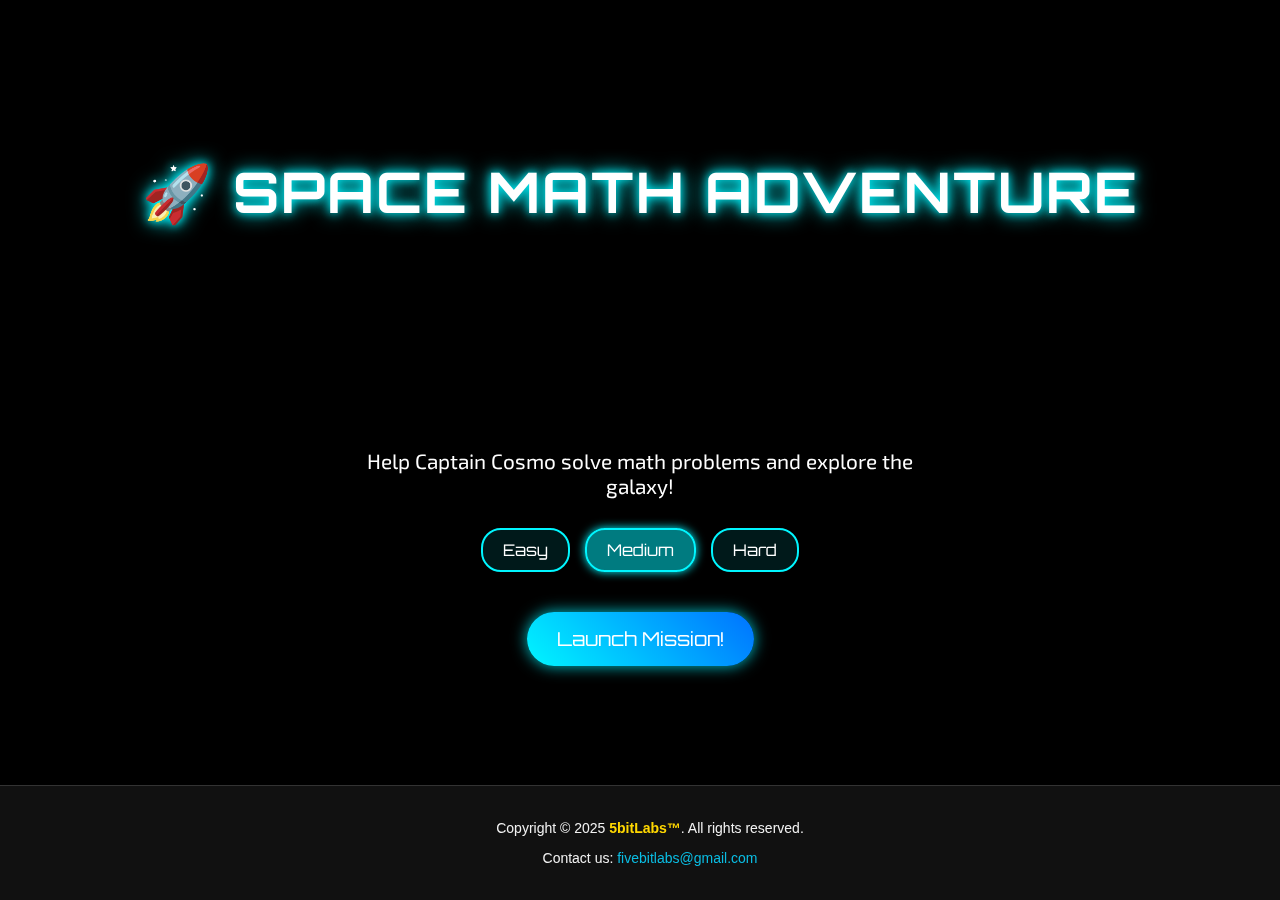
<file: index.html>
<!DOCTYPE html>
<html lang="en">
<head>
  <meta charset="UTF-8" />
  <meta name="viewport" content="width=device-width, initial-scale=1.0"/>
  <title>🚀 Space Math Adventure</title>
  <link rel="stylesheet" href="splash_screen.css"/>
  <link href="https://fonts.googleapis.com/css2?family=Orbitron:wght@400;700&family=Exo+2:wght@300;500&display=swap" rel="stylesheet">
</head>
<body>
  <div class="stars"></div>
  <div class="twinkling"></div>
  
  <div id="splash-screen">
    <h1 class="game-title">🚀 Space Math Adventure</h1>
    <div class="astronaut"></div>
    <p class="intro-text">Help Captain Cosmo solve math problems and explore the galaxy!</p>
    <div class="difficulty-selector">
      <button class="difficulty-btn" data-difficulty="easy">Easy</button>
      <button class="difficulty-btn" data-difficulty="medium">Medium</button>
      <button class="difficulty-btn" data-difficulty="hard">Hard</button>
    </div>
    <button id="start-game-btn" class="glow-button">Launch Mission!</button>
  </div>

  <footer class="site-footer">
    <div class="footer-content">
        <p>Copyright &copy; 2025 <span class="company-name">5bitLabs™</span>. All rights reserved.</p>
        <p>Contact us: <a href="mailto:fivebitlabs@gmail.com">fivebitlabs@gmail.com</a></p>
    </div>
  </footer>
  
  <script src="splash_screen.js"></script>
</body>
</html>
</file>
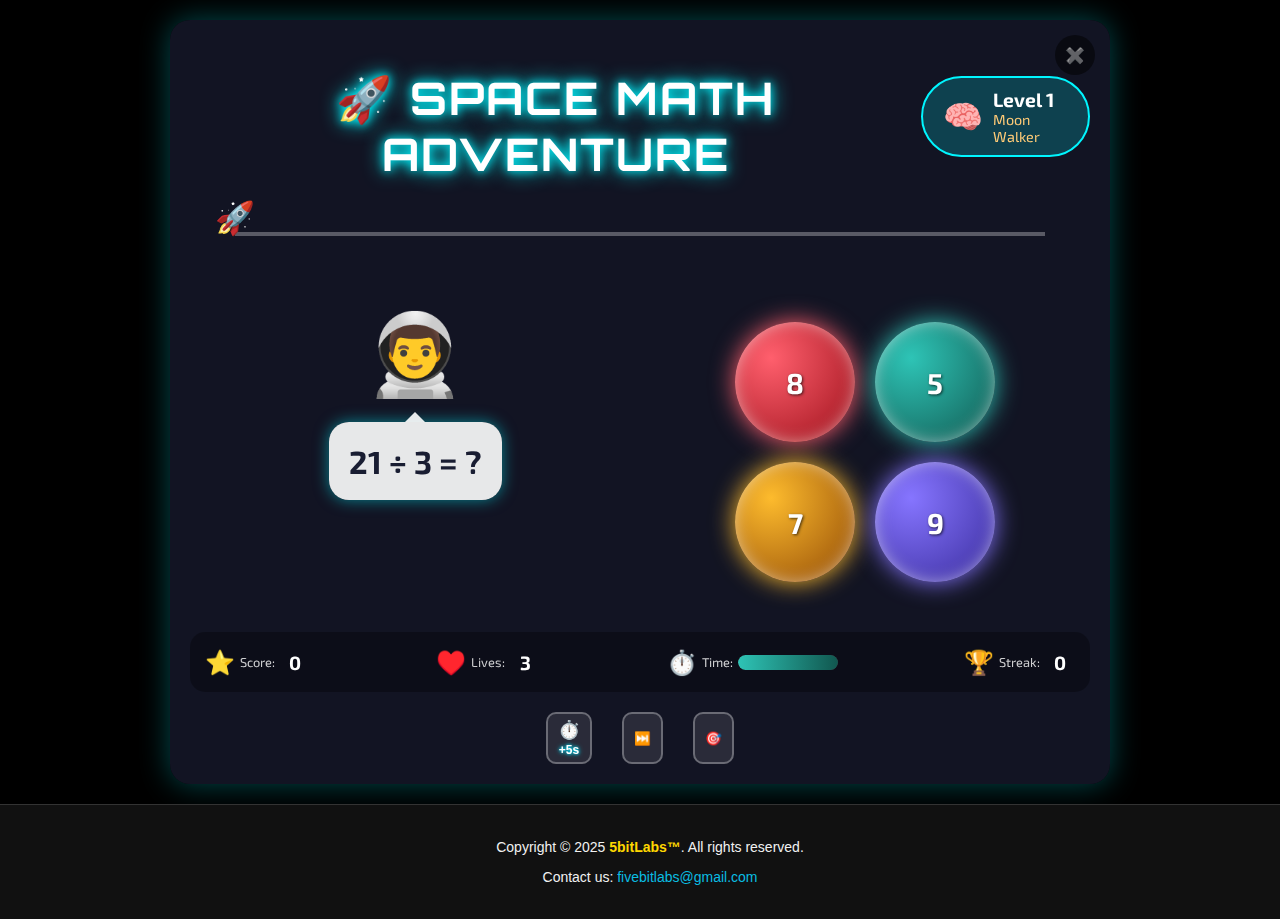
<file: game_screen.html>
<!DOCTYPE html>
<html lang="en">
<head>
  <meta charset="UTF-8" />
  <meta name="viewport" content="width=device-width, initial-scale=1.0"/>
  <title>🚀 Space Math Adventure</title>
  <link rel="stylesheet" href="game_screen.css"/>
  <link href="https://fonts.googleapis.com/css2?family=Orbitron:wght@400;700&family=Exo+2:wght@300;500&display=swap" rel="stylesheet">
</head>
<body>
  <div class="stars"></div>
  <div class="twinkling"></div>
  
  <div id="game-container">
    <div class="game-header">
      <h1>🚀 Space Math Adventure</h1>
      <button id="close-btn" class="control-btn">✖️</button>
      <div id="level-badge">
        <div class="badge-icon">🧠</div>
        <div class="badge-text">
          <div id="level-number">Level 1</div>
          <div id="level-title">Moon Walker</div>
        </div>
      </div>
    </div>

    <div id="rocket-progress">
      <div id="rocket">🚀</div>
      <div id="progress-track">
        
      </div>
    </div>

    <div id="question-container">
      <div class="question-character">
        <div class="alien" id="question-alien">👨‍🚀</div>
        <div class="speech-bubble">
          <div id="question">Loading...</div>
        </div>
      </div>
      <div id="planets-container">
        <div id="planets" class="planet-orbit"></div>
      </div>
    </div>

    <div id="status-panel">
      <div class="status-item">
        <div class="status-icon">⭐</div>
        <div class="status-label">Score:</div>
        <div class="status-value" id="score">0</div>
      </div>
      <div class="status-item">
        <div class="status-icon">♥️</div>
        <div class="status-label">Lives:</div>
        <div class="status-value" id="lives">3</div>
      </div>
      <div class="status-item">
        <div class="status-icon">⏱️</div>
        <div class="status-label">Time:</div>
        <div id="timer-bar"><div id="timer-fill"></div></div>
      </div>
      <div class="status-item">
        <div class="status-icon">🏆</div>
        <div class="status-label">Streak:</div>
        <div class="status-value" id="streak">0</div>
      </div>
    </div>

    <div id="power-ups">
      <button id="time-boost" class="power-up" title="Add 5 seconds">
        <span class="power-icon">⏱️</span>
        <span class="power-text">+5s</span>
      </button>
      <button id="question-skip" class="power-up" title="Skip question">⏭️</button>
      <button id="fifty-fifty" class="power-up" title="Remove wrong answers">🎯</button>
    </div>
  </div>

  <div id="level-up" class="modal hidden">
    <div class="modal-content">
      <h2>Level Up! 🎉</h2>
      <div class="level-up-details">
        <p>You've reached <span id="new-level-name">Moon Walker</span>!</p>
        <div class="level-badge" id="level-up-badge">2</div>
      </div>
      <p>Current Score: <span id="level-up-score">0</span></p>
      <button id="continue-btn" class="glow-button">Continue Adventure</button>
    </div>
  </div>

  <div id="game-over" class="modal hidden">
    <div class="modal-content">
      <h2>Mission Complete!</h2>
      <div class="result-character"></div>
      <p>Your Final Score: <span id="final-score"></span></p>
      <p>Highest Level: <span id="final-level"></span></p>
      <div id="achievements">
        <div class="achievement">🏅 Math Explorer</div>
      </div>
      <button id="restart-btn" class="glow-button">New Mission</button>
    </div>
  </div>

  <div id="pause-modal" class="modal hidden">
    <div class="modal-content">
      <h2>Game Paused</h2>
      <button id="resume-btn" class="btn">Resume Game</button>
      <button id="exit-to-menu-btn" class="btn">Exit to Menu</button>
    </div>
  </div>

  <footer class="site-footer">
    <div class="footer-content">
        <p>Copyright &copy; 2025 <span class="company-name">5bitLabs™</span>. All rights reserved.</p>
        <p>Contact us: <a href="mailto:fivebitlabs@gmail.com">fivebitlabs@gmail.com</a></p>
    </div>
  </footer>
  
  <audio id="correct-sound" src="https://www.fesliyanstudios.com/play-mp3/387" preload="auto"></audio>
  <audio id="wrong-sound" src="https://www.fesliyanstudios.com/play-mp3/399" preload="auto"></audio>
  <audio id="level-up-sound" src="https://www.fesliyanstudios.com/play-mp3/6728" preload="auto"></audio>
  <audio id="background-music" src="https://www.fesliyanstudios.com/play-mp3/6650" preload="auto" loop></audio>
  
  <script src="game_screen.js"></script>
</body>
</html>


<!-- <!DOCTYPE html>
<html lang="en">
<head>
  <meta charset="UTF-8" />
  <meta name="viewport" content="width=device-width, initial-scale=1.0, maximum-scale=1.0, user-scalable=no" />
  <title>🚀 Space Math Adventure</title>
  <link rel="stylesheet" href="game_screen.css"/>
  <link href="https://fonts.googleapis.com/css2?family=Orbitron:wght@400;700&family=Exo+2:wght@300;500&family=Rajdhani:wght@400;600&display=swap" rel="stylesheet">
</head>
<body>
  <div class="stars"></div>
  <div class="twinkling"></div>
  
  <div id="game-container">
    <div class="game-header">
      <h1>🚀 Space Math Adventure</h1>
      <button id="close-btn" class="control-btn">✖️</button>
      <div id="level-badge">
        <div class="badge-icon">🧠</div>
        <div class="badge-text">
          <div id="level-number">Level 1</div>
          <div id="level-title">Moon Walker</div>
        </div>
      </div>
    </div>

    <div id="rocket-progress">
      <div id="rocket">🚀</div>
      <div id="progress-track">
      </div>
    </div>

    <div id="question-container">
      <div class="question-character">
        <div class="alien" id="question-alien">👨‍🚀</div>
        <div class="speech-bubble">
          <div id="question">Loading...</div>
        </div>
      </div>
      <div id="planets-container">
        <div id="planets" class="planet-orbit"></div>
      </div>
    </div>

    <div id="status-panel">
      <div class="status-item">
        <div class="status-icon">⭐</div>
        <div class="status-label">Score:</div>
        <div class="status-value" id="score">0</div>
      </div>
      <div class="status-item">
        <div class="status-icon">♥️</div>
        <div class="status-label">Lives:</div>
        <div class="status-value" id="lives">3</div>
      </div>
      <div class="status-item timer-container">
        <div class="status-icon">⏱️</div>
        <div class="status-label">Time:</div>
        <div id="timer-bar"><div id="timer-fill"></div></div>
      </div>
      <div class="status-item">
        <div class="status-icon">🏆</div>
        <div class="status-label">Streak:</div>
        <div class="status-value" id="streak">0</div>
      </div>
    </div>

    <div id="power-ups">
      <button id="time-boost" class="power-up" title="Add 5 seconds">
        <span class="power-icon">⏱️</span>
        <span class="power-text">+5s</span>
      </button>
      <button id="question-skip" class="power-up" title="Skip question">
        <span class="power-icon">⏭️</span>
        <span class="power-text">Skip</span>
      </button>
      <button id="fifty-fifty" class="power-up" title="Remove wrong answers">
        <span class="power-icon">🎯</span>
        <span class="power-text">50/50</span>
      </button>
    </div>
  </div>

  <div id="level-up" class="modal hidden">
    <div class="modal-content">
      <h2>Level Up! 🎉</h2>
      <div class="level-up-details">
        <p>You've reached <span id="new-level-name">Moon Walker</span>!</p>
        <div class="level-badge" id="level-up-badge">2</div>
      </div>
      <p>Current Score: <span id="level-up-score">0</span></p>
      <button id="continue-btn" class="glow-button">Continue Adventure</button>
    </div>
  </div>

  <div id="game-over" class="modal hidden">
    <div class="modal-content">
      <h2>Mission Complete!</h2>
      <div class="result-character"></div>
      <p>Your Final Score: <span id="final-score"></span></p>
      <p>Highest Level: <span id="final-level"></span></p>
      <div id="achievements">
        <div class="achievement">🏅 Math Explorer</div>
      </div>
      <button id="restart-btn" class="glow-button">New Mission</button>
    </div>
  </div>

  <div id="pause-modal" class="modal hidden">
    <div class="modal-content">
      <h2>Game Paused</h2>
      <button id="resume-btn" class="btn">Resume Game</button>
      <button id="exit-to-menu-btn" class="btn">Exit to Menu</button>
    </div>
  </div>

  <footer class="site-footer">
    <div class="footer-content">
        <p>Copyright &copy; 2025 <span class="company-name">5bitLabs™</span>. All rights reserved.</p>
        <p>Contact us: <a href="mailto:fivebitlabs@gmail.com">fivebitlabs@gmail.com</a></p>
    </div>
  </footer>
  
  <audio id="correct-sound" src="https://www.fesliyanstudios.com/play-mp3/387" preload="auto"></audio>
  <audio id="wrong-sound" src="https://www.fesliyanstudios.com/play-mp3/399" preload="auto"></audio>
  <audio id="level-up-sound" src="https://www.fesliyanstudios.com/play-mp3/6728" preload="auto"></audio>
  <audio id="background-music" src="https://www.fesliyanstudios.com/play-mp3/6650" preload="auto" loop></audio>
  
  <script src="game_screen.js"></script>
</body>
</html> -->
</file>
<file: splash_screen.css>
/* Replace your current footer styles with these */
/* html, body {
  height: 100%;
  margin: 0;
  padding: 0;
} */

html, body {
  height: 100%;
  margin: 0;
  padding: 0;
  display: flex;
  flex-direction: column;
}


body {
  display: flex;
  flex-direction: column;
  min-height: 100vh;
}

#splash-screen {
  flex: 1;
  display: flex;
  flex-direction: column;
  justify-content: center;
  align-items: center;
  padding: 20px;
  z-index: 100;
}

.site-footer {
  background-color: rgba(0, 0, 0, 0.7);
  color: #ccc;
  text-align: center;
  padding: 15px 0;
  width: 100%;
  position: relative;
  z-index: 10;
  border-top: 1px solid #333;
}

.footer-content {
  max-width: 1200px;
  margin: 0 auto;
  padding: 0 20px;
}

.company-name {
  font-weight: bold;
  color: #4fc3f7;
}

.site-footer a {
  color: #64b5f6;
  text-decoration: none;
  transition: color 0.3s ease;
}

.site-footer a:hover {
  color: #bbdefb;
  text-decoration: underline;
}

/* Media queries for responsive footer */
@media (max-width: 768px) {
  .site-footer {
    padding: 10px 0;
  }
  
  .footer-content {
    flex-direction: column;
  }
}
  
  body {
    margin: 0;
    font-family: 'Exo 2', sans-serif;
    color: #fff;
    text-align: center;
    overflow-x: hidden;
    background: #000;
    height: 100vh;
    flex: 1;
  }
  
  /* main {
    flex: 1;
    padding: 20px;
  } */
  
  /* Parallax star background */
  .stars, .twinkling {
    position: fixed;
    top: 0;
    left: 0;
    right: 0;
    bottom: 0;
    width: 100%;
    height: 100%;
    display: block;
  }
  
  .stars {
    background: #000 url('https://i.imgur.com/YKY28eT.png') repeat top center;
    z-index: -2;
  }
  
  .twinkling {
    background: transparent url('https://i.imgur.com/XYMF4ca.png') repeat top center;
    z-index: -1;
    animation: move-twink-back 200s linear infinite;
  }
  
  @keyframes move-twink-back {
    from {background-position: 0 0;}
    to {background-position: -10000px 5000px;}
  }
  
  /* Typography */
  h1, h2, h3 {
    font-family: 'Orbitron', sans-serif;
    text-transform: uppercase;
    letter-spacing: 2px;
    text-shadow: 0 0 10px #00f6ff, 0 0 20px #00f6ff;
  }
  
  h1 {
    font-size: 2.8em;
    margin-bottom: 10px;
  }
  
  h2 {
    font-size: 2em;
    color: #00f6ff;
  }
  
  /* Splash Screen specific styles */
  /* #splash-screen {
    position: fixed;
    top: 0;
    left: 0;
    width: 100%;
    height: 100%;
    display: flex;
    flex-direction: column;
    justify-content: center;
    align-items: center;
    z-index: 100;
  } */

  #splash-screen {
    flex: 1;
    display: flex;
    flex-direction: column;
    justify-content: center;
    align-items: center;
    padding: 40px 20px;
  }
  
  
  .game-title {
    font-size: 3.5em;
    animation: pulsate 2s ease-in-out infinite;
  }
  
  @keyframes pulsate {
    0% { text-shadow: 0 0 10px #00f6ff, 0 0 20px #00f6ff; }
    50% { text-shadow: 0 0 20px #00f6ff, 0 0 30px #00f6ff, 0 0 40px #00f6ff; }
    100% { text-shadow: 0 0 10px #00f6ff, 0 0 20px #00f6ff; }
  }
  
  .astronaut {
    width: 150px;
    height: 150px;
    background: url('https://i.imgur.com/HKQPB9Z.png') no-repeat center center;
    background-size: contain;
    margin: 20px 0;
    animation: float 6s ease-in-out infinite;
  }
  
  .intro-text {
    font-size: 1.3em;
    margin-bottom: 30px;
    max-width: 600px;
  }
  
  .difficulty-selector {
    display: flex;
    gap: 15px;
    margin-bottom: 20px;
  }
  
  .difficulty-btn {
    padding: 10px 20px;
    border: 2px solid #00f6ff;
    background: rgba(0, 246, 255, 0.1);
    color: #fff;
    border-radius: 20px;
    font-family: 'Orbitron', sans-serif;
    font-size: 1em;
    cursor: pointer;
    transition: all 0.3s;
  }
  
  .difficulty-btn:hover {
    background: rgba(0, 246, 255, 0.3);
    transform: scale(1.05);
  }
  
  .difficulty-btn.selected {
    background: rgba(0, 246, 255, 0.5);
    box-shadow: 0 0 10px #00f6ff;
  }
  
  .glow-button {
    background: linear-gradient(45deg, #00f6ff, #0072ff);
    border: none;
    border-radius: 30px;
    color: white;
    padding: 15px 30px;
    font-family: 'Orbitron', sans-serif;
    font-size: 1.2em;
    cursor: pointer;
    outline: none;
    margin-top: 20px;
    transition: all 0.3s;
    box-shadow: 0 0 15px rgba(0, 246, 255, 0.8);
  }
  
  .glow-button:hover {
    transform: scale(1.05);
    box-shadow: 0 0 25px rgba(0, 246, 255, 1);
  }
  
  /* Animation for floating elements */
  @keyframes float {
    0%, 100% { transform: translateY(0) rotate(0deg); }
    50% { transform: translateY(-15px) rotate(3deg); }
  }
  
  /* Utility Classes */
  .hidden {
    display: none !important;
  }
  
  /* Footer styles */
  .site-footer {
    background-color: #111;
    color: #f1f1f1;
    text-align: center;
    padding: 20px 10px;
    font-size: 14px;
    border-top: 1px solid #333;
    font-family: 'Rajdhani', sans-serif;
    position: relative;
    /* top: 90%; */
    width: 100%;
    /* height: 10%; */
  }
  
  .site-footer .company-name {
    font-weight: bold;
    color: #FFD700;
  }
  
  .site-footer a {
    color: #0abde3;
    text-decoration: none;
  }
  
  .site-footer a:hover {
    text-decoration: underline;
  }
  
  /* Responsive Design */
  @media (max-width: 768px) {
    h1 {
      font-size: 2em;
    }
    
    .game-title {
      font-size: 2.5em;
    }
    
    .difficulty-selector {
      flex-direction: column;
      gap: 10px;
    }
  }
</file>
<file: game_screen.css>
/* Common styles for both pages */

  html, body {
    height: 100%;
    margin: 0;
    padding: 0;
    display: flex;
    flex-direction: column;
  }
  
  body {
    margin: 0;
    font-family: 'Exo 2', sans-serif;
    color: #fff;
    text-align: center;
    overflow-x: hidden;
    background: #000;
    height: 100vh;
    flex: 1;
  }
  
  main {
    flex: 1;
    padding: 20px;
  }
  
  /* Parallax star background */
  .stars, .twinkling {
    position: fixed;
    top: 0;
    left: 0;
    right: 0;
    bottom: 0;
    width: 100%;
    height: 100%;
    display: block;
  }
  
  .stars {
    background: #000 url('https://i.imgur.com/YKY28eT.png') repeat top center;
    z-index: -2;
  }
  
  .twinkling {
    background: transparent url('https://i.imgur.com/XYMF4ca.png') repeat top center;
    z-index: -1;
    animation: move-twink-back 200s linear infinite;
  }
  
  @keyframes move-twink-back {
    from {background-position: 0 0;}
    to {background-position: -10000px 5000px;}
  }
  
  /* Typography */
  h1, h2, h3 {
    font-family: 'Orbitron', sans-serif;
    text-transform: uppercase;
    letter-spacing: 2px;
    text-shadow: 0 0 10px #00f6ff, 0 0 20px #00f6ff;
  }
  
  h1 {
    font-size: 2.8em;
    margin-bottom: 10px;
  }
  
  h2 {
    font-size: 2em;
    color: #00f6ff;
  }
  
  /* Game Container */
  #game-container {
    max-width: 900px;
    margin: 20px auto;
    position: relative;
    background: rgba(25, 29, 50, 0.7);
    border-radius: 20px;
    padding: 20px;
    box-shadow: 0 0 30px rgba(0, 246, 255, 0.3);
  }
  
  .game-header {
    display: flex;
    justify-content: space-between;
    align-items: center;
    margin-bottom: 20px;
  }
  
  #level-badge {
    display: flex;
    align-items: center;
    background: rgba(0, 246, 255, 0.2);
    border-radius: 50px;
    padding: 10px 20px;
    border: 2px solid #00f6ff;
  }
  
  .badge-icon {
    font-size: 2em;
    margin-right: 10px;
  }
  
  .badge-text {
    text-align: left;
  }
  
  #level-number {
    font-weight: bold;
    font-size: 1.2em;
  }
  
  #level-title {
    color: #ffcb77;
    font-size: 0.9em;
  }
  
  /* Rocket Progress */
  #rocket-progress {
    position: relative;
    height: 60px;
    margin: 20px 0 30px;
  }
  
  #progress-track {
    position: relative;
    height: 4px;
    background: rgba(255, 255, 255, 0.3);
    width: 90%;
    margin: 0 auto;
    top: 20px;
  }
  
  .milestone {
    position: absolute;
    top: -15px;
    transform: translateX(-50%);
    font-size: 1.5em;
    opacity: 0.5;
    transition: all 0.3s;
  }
  
  .milestone.reached {
    opacity: 1;
    animation: pulse 1s infinite alternate;
  }
  
  .milestone.current {
    opacity: 1;
    font-size: 1.8em;
  }
  
  #rocket {
    position: absolute;
    font-size: 2em;
    top: -15px;
    left: 0;
    transition: left 1s cubic-bezier(0.68, -0.55, 0.27, 1.55);
  }
  
  /* Adjust the milestone track container */
  .milestone-track {
    position: relative;
    width: 100%;
    padding: 0 25px; /* Add padding to keep rocket within bounds */
    box-sizing: border-box;
  }
  
  /* Update the rocket positioning */
  #rocket {
    position: absolute;
    transform: translateX(-50%); /* Center the rocket on its position point */
    height: 30px; /* Set appropriate height */
    z-index: 10; /* Ensure it's above other elements */
    transition: left 0.5s ease; /* Smooth transition */
  }
  
  @keyframes pulse {
    0% { transform: translateX(-50%) scale(1); }
    100% { transform: translateX(-50%) scale(1.1); }
  }
  
  /* Question Styles */
  #question-container {
    display: flex;
    justify-content: space-between;
    margin: 30px 0;
    min-height: 300px;
  }
  
  .question-character {
    flex: 1;
    position: relative;
    display: flex;
    flex-direction: column;
    align-items: center;
  }
  
  .alien {
    font-size: 5em;
    margin-bottom: 20px;
    animation: alien-float 5s ease-in-out infinite;
  }
  
  @keyframes alien-float {
    0% { transform: translateY(0) rotate(0deg); }
    50% { transform: translateY(-15px) rotate(5deg); }
    100% { transform: translateY(0) rotate(0deg); }
  }
  
  .speech-bubble {
    position: relative;
    background: rgba(255, 255, 255, 0.9);
    border-radius: 20px;
    padding: 20px;
    max-width: 300px;
    box-shadow: 0 0 15px rgba(0, 246, 255, 0.5);
  }
  
  .speech-bubble:after {
    content: '';
    position: absolute;
    top: -20px;
    left: 50%;
    transform: translateX(-50%);
    border: 10px solid transparent;
    border-bottom-color: rgba(255, 255, 255, 0.9);
  }
  
  #question {
    font-size: 2em;
    color: #191d32;
    font-weight: bold;
  }
  
  #planets-container {
    flex: 1;
    display: flex;
    align-items: center;
    justify-content: center;
  }
  
  .planet-orbit {
    display: grid;
    grid-template-columns: repeat(2, 1fr);
    gap: 20px;
    max-width: 350px;
  }
  
  .planet {
    position: relative;
    width: 120px;
    height: 120px;
    border-radius: 50%;
    cursor: pointer;
    display: flex;
    align-items: center;
    justify-content: center;
    font-size: 1.8em;
    font-weight: bold;
    color: white;
    text-shadow: 1px 1px 3px rgba(0, 0, 0, 0.7);
    transition: all 0.3s;
    animation: float 3s ease-in-out infinite;
    transform-origin: center;
  }
  
  .planet:nth-child(1) {
    background: radial-gradient(circle at 30% 30%, #ff5f6d, #9b0f19);
    box-shadow: 0 0 25px #ff5f6d, inset 0 0 15px rgba(255, 255, 255, 0.5);
    animation-delay: 0s;
  }
  
  .planet:nth-child(2) {
    background: radial-gradient(circle at 30% 30%, #2ec4b6, #11574f);
    box-shadow: 0 0 25px #2ec4b6, inset 0 0 15px rgba(255, 255, 255, 0.5);
    animation-delay: 0.5s;
  }
  
  .planet:nth-child(3) {
    background: radial-gradient(circle at 30% 30%, #fdbb2d, #904805);
    box-shadow: 0 0 25px #fdbb2d, inset 0 0 15px rgba(255, 255, 255, 0.5);
    animation-delay: 1s;
  }
  
  .planet:nth-child(4) {
    background: radial-gradient(circle at 30% 30%, #8675ff, #382b9b);
    box-shadow: 0 0 25px #8675ff, inset 0 0 15px rgba(255, 255, 255, 0.5);
    animation-delay: 1.5s;
  }
  
  .planet:hover {
    transform: scale(1.1);
  }
  
  .planet:active {
    transform: scale(0.95);
  }
  
  .planet.correct {
    animation: correct-answer 1s forwards;
  }
  
  .planet.wrong {
    animation: wrong-answer 1s forwards;
  }
  
  .planet.eliminated {
    opacity: 0.3;
    pointer-events: none;
  }
  
  @keyframes float {
    0%, 100% { transform: translateY(0) rotate(0deg); }
    50% { transform: translateY(-15px) rotate(3deg); }
  }
  
  @keyframes correct-answer {
    0% { transform: scale(1); }
    50% { transform: scale(1.2); box-shadow: 0 0 50px #2ec4b6; }
    100% { transform: scale(1); }
  }
  
  @keyframes wrong-answer {
    0%, 100% { transform: translateX(0); }
    20%, 60% { transform: translateX(-10px); }
    40%, 80% { transform: translateX(10px); }
  }
  
  /* Status Panel */
  #status-panel {
    display: flex;
    justify-content: space-between;
    padding: 15px;
    background: rgba(0, 0, 0, 0.3);
    border-radius: 15px;
    margin-bottom: 20px;
  }
  
  .status-item {
    display: flex;
    align-items: center;
    gap: 5px;
  }
  
  .status-icon {
    font-size: 1.5em;
  }
  
  .status-label {
    font-size: 0.8em;
    opacity: 0.8;
  }
  
  .status-value {
    font-size: 1.2em;
    font-weight: bold;
    min-width: 30px;
  }
  
  #timer-bar {
    width: 100px;
    height: 15px;
    background: rgba(255, 255, 255, 0.2);
    border-radius: 10px;
    overflow: hidden;
  }
  
  #timer-fill {
    height: 100%;
    background: linear-gradient(90deg, #ff5f6d, #ffc371);
    width: 100%;
    transition: width 1s linear;
    border-radius: 10px;
  }
  
  /* Power ups */
  #power-ups {
    display: flex;
    justify-content: center;
    gap: 20px;
    margin-top: 20px;
  }
  
  .power-up {
    display: flex;
    flex-direction: column;
    align-items: center;
    justify-content: center;
    background-color: rgba(255, 255, 255, 0.1);
    border: 2px solid rgba(255, 255, 255, 0.3);
    border-radius: 10px;
    padding: 5px 10px;
    margin: 0 5px;
    cursor: pointer;
    transition: all 0.3s ease;
  }
  
  .power-up:hover {
    background-color: rgba(255, 255, 255, 0.2);
    border-color: rgba(255, 255, 255, 0.5);
  }
  
  .power-up:disabled {
    opacity: 0.5;
    cursor: not-allowed;
  }
  
  /* Style for the power-up icon */
  .power-icon {
    font-size: 18px;
    margin-bottom: 2px;
  }
  
  /* Style for the power-up text */
  .power-text {
    font-size: 12px;
    font-weight: bold;
    color: #ffffff;
    text-shadow: 0px 0px 3px #00e1ff, 0px 0px 5px #00e1ff;
  }
  
  /* Time boost button styling */
  #time-boost {
    position: relative;
    display: flex;
    flex-direction: column;
    align-items: center;
  }
  
  /* Timer boost effect animation */
  .timer-boost-effect {
    position: absolute;
    top: 0;
    left: 0;
    width: 100%;
    height: 100%;
    color: #ffffff;
    font-weight: bold;
    font-size: 16px;
    text-shadow: 0 0 5px #ff0000, 0 0 10px #ff0000;
    display: flex;
    align-items: center;
    justify-content: center;
    pointer-events: none;
    animation: boostFadeIn 0.5s ease;
    z-index: 5;
  }
  
  @keyframes boostFadeIn {
    0% { opacity: 0; transform: scale(0.8); }
    50% { opacity: 1; transform: scale(1.2); }
    100% { opacity: 0; transform: scale(1.5); }
  }
  
  /* Modal Styles */
  .modal {
    position: fixed;
    top: 0;
    left: 0;
    width: 100%;
    height: 100%;
    background: rgba(0, 0, 0, 0.8);
    display: flex;
    justify-content: center;
    align-items: center;
    z-index: 1000;
  }
  
  .modal-content {
    background: rgba(25, 29, 50, 0.9);
    border-radius: 20px;
    padding: 40px;
    text-align: center;
    max-width: 500px;
    border: 3px solid #00f6ff;
    box-shadow: 0 0 30px rgba(0, 246, 255, 0.5);
    animation: modal-appear 0.5s forwards;
  }
  
  @keyframes modal-appear {
    from { transform: scale(0.8); opacity: 0; }
    to { transform: scale(1); opacity: 1; }
  }
  
  .level-up-details {
    display: flex;
    justify-content: center;
    align-items: center;
    gap: 20px;
    margin: 20px 0;
  }
  
  .level-badge {
    width: 70px;
    height: 70px;
    border-radius: 50%;
    background: linear-gradient(45deg, #00f6ff, #0072ff);
    display: flex;
    justify-content: center;
    align-items: center;
    font-size: 2em;
    font-weight: bold;
    box-shadow: 0 0 20px rgba(0, 246, 255, 0.8);
  }
  
  .result-character {
    font-size: 5em;
    margin: 20px 0;
  }
  
  #achievements {
    margin: 20px 0;
  }
  
  .achievement {
    display: inline-block;
    background: rgba(0, 246, 255, 0.2);
    padding: 10px 20px;
    border-radius: 20px;
    margin: 5px;
    border: 1px solid #00f6ff;
  }
  
  /* Control buttons */
  .control-btn {
    position: absolute;
    top: 15px;
    background-color: rgba(0, 0, 0, 0.5);
    color: white;
    border: none;
    border-radius: 50%;
    width: 40px;
    height: 40px;
    font-size: 16px;
    cursor: pointer;
    display: flex;
    align-items: center;
    justify-content: center;
    transition: background-color 0.3s;
    z-index: 100;
  }
  
  .control-btn:hover {
    background-color: rgba(0, 0, 0, 0.8);
  }
  
  #pause-btn {
    right: 70px;
  }
  
  #close-btn {
    right: 15px;
  }
  
  /* Pause modal styling */
  #pause-modal .modal-content {
    background-color: #1a2240;
    border-radius: 10px;
    padding: 30px;
    text-align: center;
    max-width: 400px;
    box-shadow: 0 0 20px rgba(0, 255, 255, 0.3);
    border: 2px solid #4de8f5;
  }
  
  #pause-modal h2 {
    margin-top: 0;
    color: #4de8f5;
    font-size: 28px;
  }
  
  #pause-modal p {
    color: #fff;
    margin-bottom: 25px;
  }
  
  #pause-modal .btn {
    margin: 10px;
    padding: 12px 25px;
    background: linear-gradient(90deg, #2ec4b6, #11574f);
    color: white;
    border: none;
    border-radius: 30px;
    font-size: 16px;
    cursor: pointer;
    transition: transform 0.2s, filter 0.2s;
  }
  
  #pause-modal .btn:hover {
    transform: scale(1.05);
    filter: brightness(1.1);
  }
  
  /* Button styles */
  .glow-button {
    background: linear-gradient(45deg, #00f6ff, #0072ff);
    border: none;
    border-radius: 30px;
    color: white;
    padding: 15px 30px;
    font-family: 'Orbitron', sans-serif;
    font-size: 1.2em;
    cursor: pointer;
    outline: none;
    margin-top: 20px;
    transition: all 0.3s;
    box-shadow: 0 0 15px rgba(0, 246, 255, 0.8);
  }
  
  .glow-button:hover {
    transform: scale(1.05);
    box-shadow: 0 0 25px rgba(0, 246, 255, 1);
  }
  
  /* Utility Classes */
  .hidden {
    display: none !important;
  }
  
  /* Footer styles */
  .site-footer {
    background-color: #111;
    color: #f1f1f1;
    text-align: center;
    padding: 20px 10px;
    font-size: 14px;
    border-top:   1px solid #333;
    font-family: 'Rajdhani', sans-serif;
    position: relative;
    /* top: 90%; */
    width: 100%;
    /* height: 10%; */
  }
  
  .site-footer .company-name {
    font-weight: bold;
    color: #FFD700;
  }
  
  .site-footer a {
    color: #0abde3;
    text-decoration: none;
  }
  
  .site-footer a:hover {
    text-decoration: underline;
  }
  
  /* Responsive Design */
  @media (max-width: 768px) {
    h1 {
      font-size: 2em;
    }
    
    #question-container {
      flex-direction: column;
    }
    
    .planet {
      width: 90px;
      height: 90px;
      font-size: 1.5em;
    }
    
    #status-panel {
      flex-wrap: wrap;
      gap: 10px;
    }
    
    .status-item {
      flex: 1 0 40%;
    }
  }
</file>
